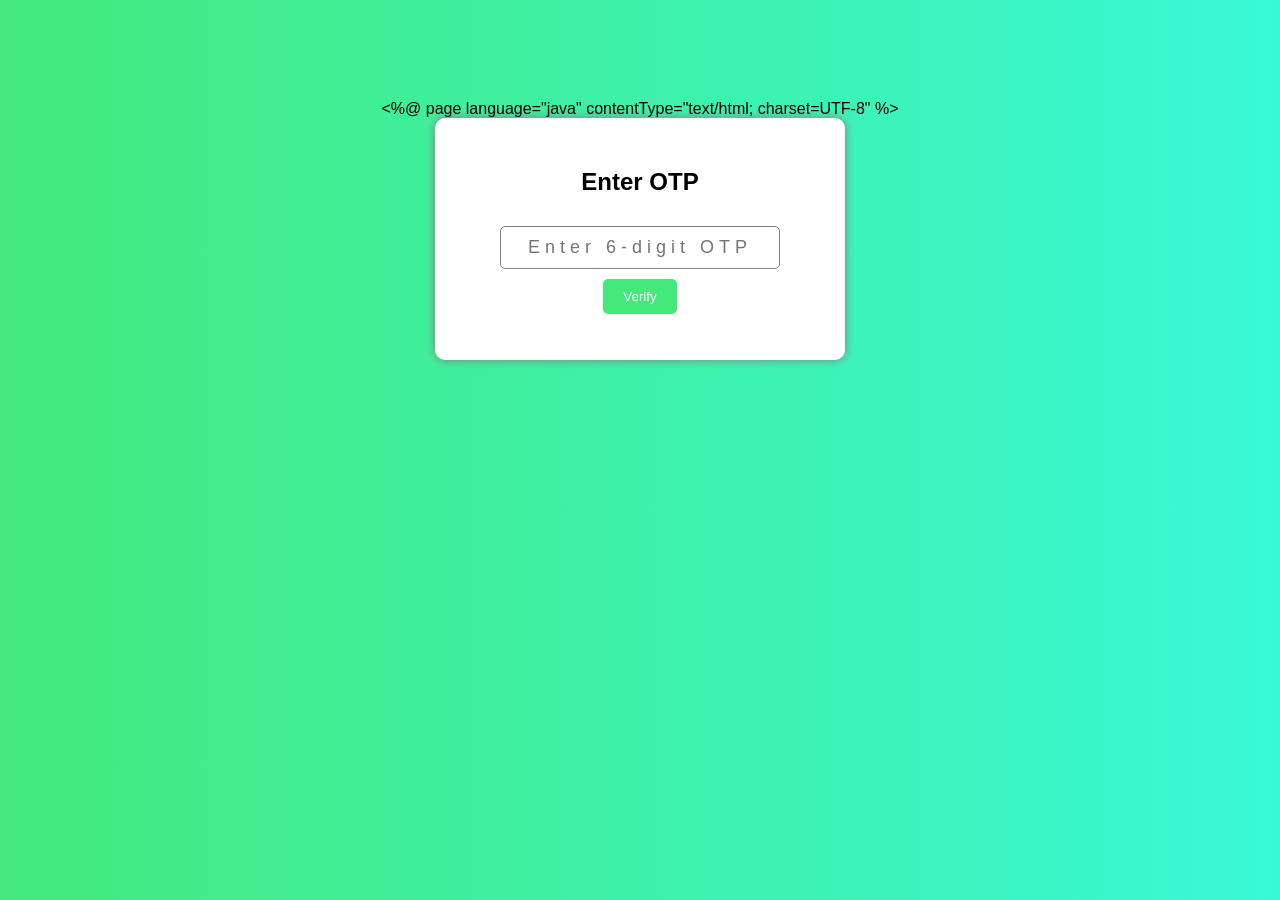
<file: verify.html>
<%@ page language="java" contentType="text/html; charset=UTF-8" %>
<!DOCTYPE html>
<html>
<head>
  <title>Verify OTP</title>

  <style>
    body {
      font-family: Arial;
      background: linear-gradient(to right, #43e97b, #38f9d7);
      text-align: center;
      margin-top: 100px;
    }

    .container {
      background: white;
      padding: 30px;
      border-radius: 10px;
      width: 350px;
      margin: auto;
      box-shadow: 0px 0px 10px gray;
    }

    input {
      width: 80%;
      padding: 10px;
      margin: 10px 0;
      border-radius: 5px;
      border: 1px solid gray;
      text-align: center;
      font-size: 18px;
      letter-spacing: 5px;
    }

    button {
      padding: 10px 20px;
      background: #43e97b;
      color: white;
      border: none;
      border-radius: 5px;
      cursor: pointer;
    }

    button:hover {
      background: #28a745;
    }

    h2 {
      margin-bottom: 20px;
    }
  </style>
</head>

<body>

<div class="container">
  <h2>Enter OTP</h2>

  <form action="VerifyServlet" method="post">
    <input type="text" name="otp" placeholder="Enter 6-digit OTP" required maxlength="6">
    <br>
    <button type="submit">Verify</button>
  </form>

</div>

</body>
</html>
</file>
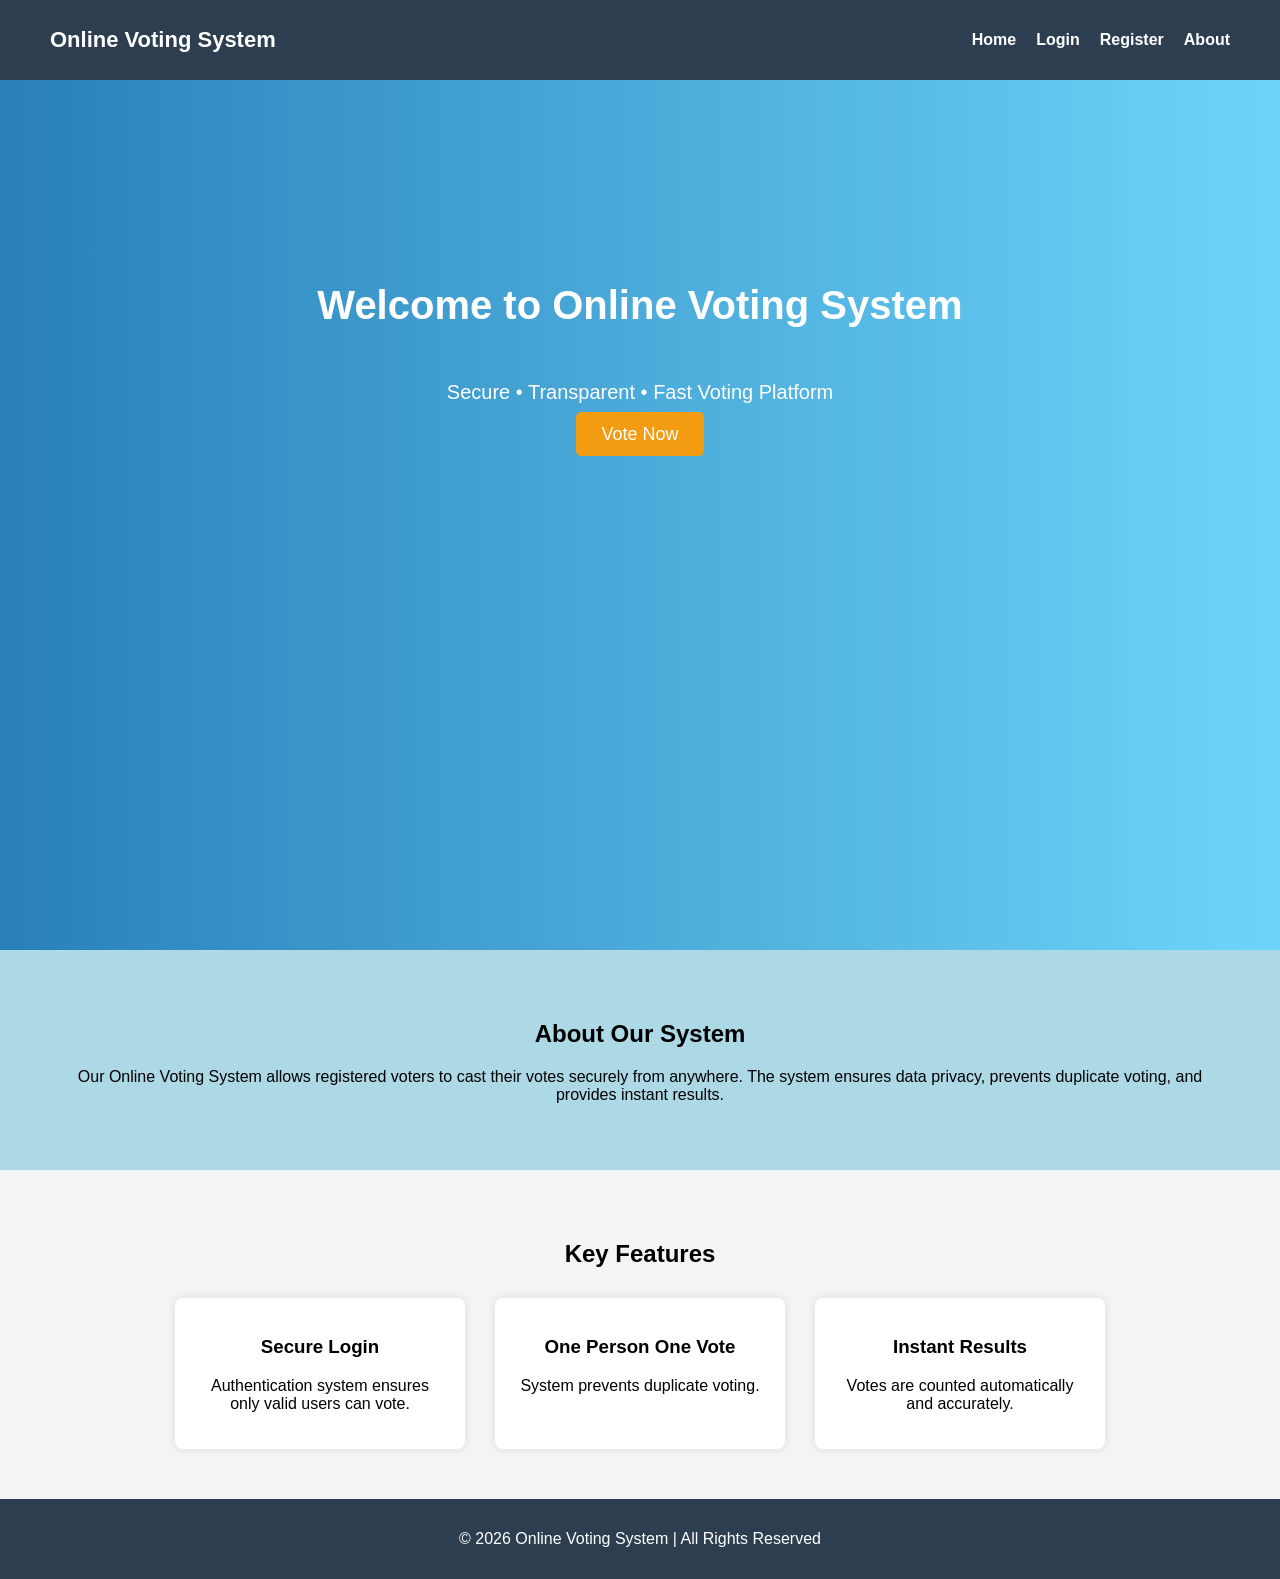
<file: online voting system/home page.html>
<!DOCTYPE html>
<html>
<head>
    <title>Online Voting System - Home</title>
    <link rel="stylesheet" href="style.css">

</head>
<body>

    <!-- Navigation Bar -->
    <header>
        <div class="logo">Online Voting System</div>
        <nav>
            <ul>
                <li><a href="home.html">Home</a></li>
                <li><a href="loginpage.html">Login</a></li>
                <li><a href="votingpage.html">Register</a></li>
                <li><a href="#about">About</a></li>
            </ul>
        </nav>
    </header>

    <!-- Hero Section -->
    <section class="hero">
        <h1>Welcome to Online Voting System</h1>
        <p>Secure • Transparent • Fast Voting Platform</p>
        <a href="login.html" class="btn">Vote Now</a>
    </section>

    <!-- About Section -->
    <section class="about" id="about">
        <h2>About Our System</h2>
        <p>
            Our Online Voting System allows registered voters to cast their votes securely from anywhere.
            The system ensures data privacy, prevents duplicate voting, and provides instant results.
        </p>
    </section>

    <!-- Features Section -->
    <section class="features">
        <h2>Key Features</h2>
        <div class="feature-box">
            <div class="card">
                <h3>Secure Login</h3>
                <p>Authentication system ensures only valid users can vote.</p>
            </div>

            <div class="card">
                <h3>One Person One Vote</h3>
                <p>System prevents duplicate voting.</p>
            </div>

            <div class="card">
                <h3>Instant Results</h3>
                <p>Votes are counted automatically and accurately.</p>
            </div>
        </div>
    </section>

    <!-- Footer -->
    <footer>
        <p>© 2026 Online Voting System | All Rights Reserved</p>
    </footer>

</body>
</html>
</file>
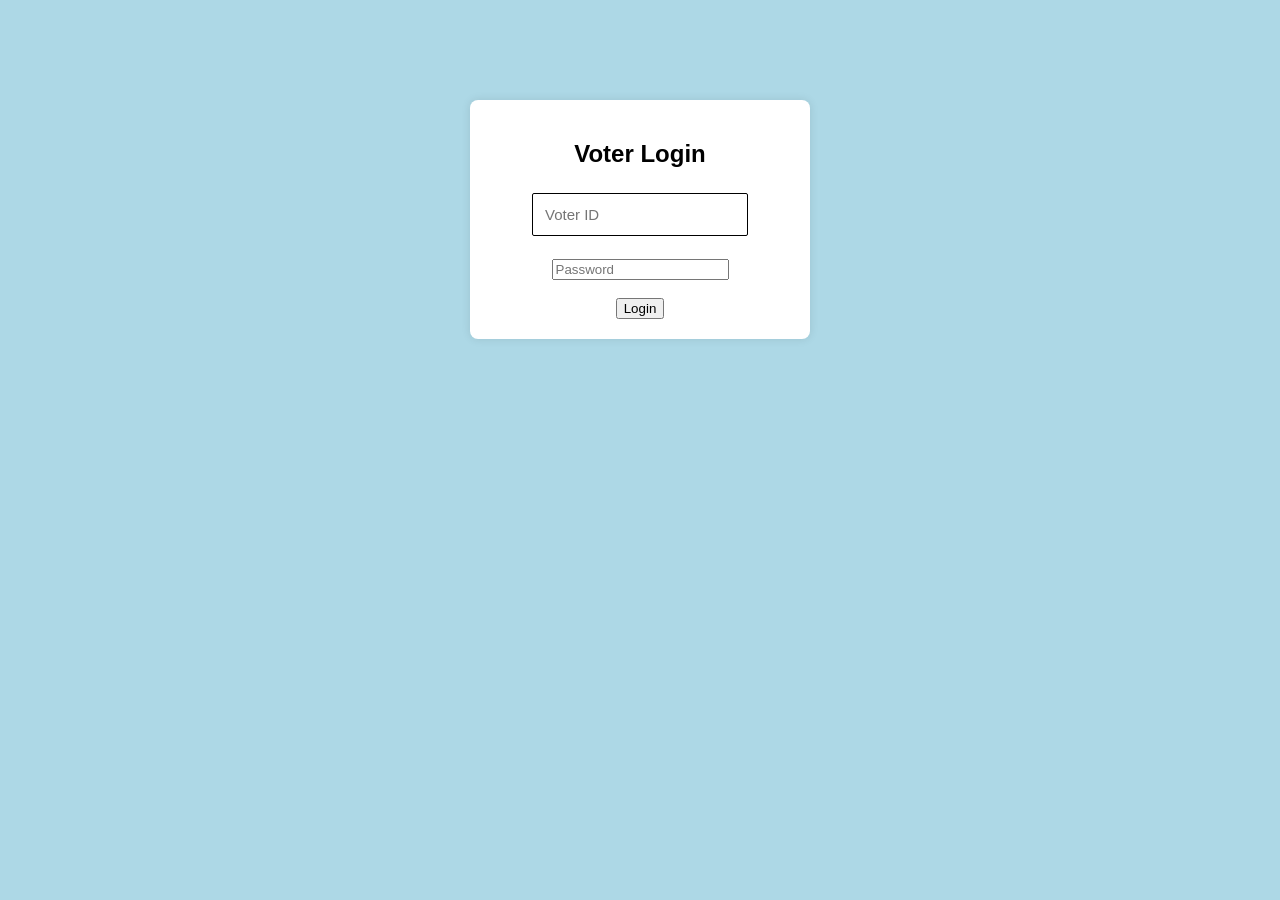
<file: online voting system/loginpage.html>
<!DOCTYPE html>
<html>
<head>
    <title>Online Voting System - Login</title>
    <link rel="stylesheet" href="style.css">
</head>
<body>
    <div class="container">
        <h2>Voter Login</h2>
        <form action="login" method="post">
            <input type="text" name="voterId" placeholder="Voter ID" required><br><br>
            <input type="password" name="password" placeholder="Password" required><br><br>
            <button type="submit">Login</button>
        </form>
    </div>
</body>
</html>
</file>
<file: online voting system/style.css>
#form{
    width: 80%;
    margin: auto;
    display: block;
    text-align: center;
    font-size: 20px;
    font-family: late,sans-serif;
}

h1{
    text-align: center;
    font-size: 24px;
    padding: 20px 1em;
    font-weight: bold;
    cursor: pointer;
}

fieldset{
    border-radius: 15px 15px 15px 15px;
    background-size: 90% 95%;
}

label{
    font-weight: bold;
    display: inline-block;
    margin: 5px;
}

input[type=data],[type=number],[type=text],select{
    background: #fff;
    border: 1px solid #000;
    border-radius: 2px;
    border-width: 1px;
    color: #3f37c9;
    font-size: 15px;
    margin: 5px;
    padding: 12px 12px;
    display: inline-block;
}

input[type=radio].g{
    margin-left: 35px;
}

input[type=Submit]{
    background-color: gold;
    color: #fff;
    text-align: center;
    font-size: 24px;
    margin: 12px 14px;
    cursor: pointer;
    border: 1px solid #fff;
    border-radius: 4px;
}

body{
    background-color: lightblue;
}


.container {
    width: 300px;
    margin: 100px auto;
    padding: 20px;
    background: white;
    text-align: center;
    border-radius: 8px;
    box-shadow: 0 0 10px rgba(0,0,0,0.1);
}

/* General Styling */
body {
    margin: 0;
    font-family: Arial, sans-serif;
}

/* Header */
header {
    background-color: #2c3e50;
    color: white;
    display: flex;
    justify-content: space-between;
    padding: 15px 50px;
    align-items: center;
}

.logo {
    font-size: 22px;
    font-weight: bold;
}

nav ul {
    list-style: none;
    display: flex;
    gap: 20px;
}

nav ul li {
    display: inline;
}

nav ul li a {
    text-decoration: none;
    color: white;
    font-weight: bold;
}

nav ul li a:hover {
    color: #f39c12;
}

/* Hero Section */
.hero {
    height: 80vh;
    background: linear-gradient(to right, #2980b9, #6dd5fa);
    color: white;
    text-align: center;
    padding-top: 150px;
}

.hero h1 {
    font-size: 40px;
}

.hero p {
    font-size: 20px;
    margin: 20px 0;
}

.btn {
    background-color: #f39c12;
    color: white;
    padding: 12px 25px;
    text-decoration: none;
    font-size: 18px;
    border-radius: 5px;
}

.btn:hover {
    background-color: #e67e22;
}

/* About Section */
.about {
    padding: 50px;
    text-align: center;
}

/* Features Section */
.features {
    background-color: #f4f4f4;
    padding: 50px;
    text-align: center;
}

.feature-box {
    display: flex;
    justify-content: center;
    gap: 30px;
    margin-top: 30px;
}

.card {
    background: white;
    padding: 20px;
    width: 250px;
    box-shadow: 0 0 10px rgba(0,0,0,0.1);
    border-radius: 8px;
}

footer {
    background-color: #2c3e50;
    color: white;
    text-align: center;
    padding: 15px;
}
</file>
